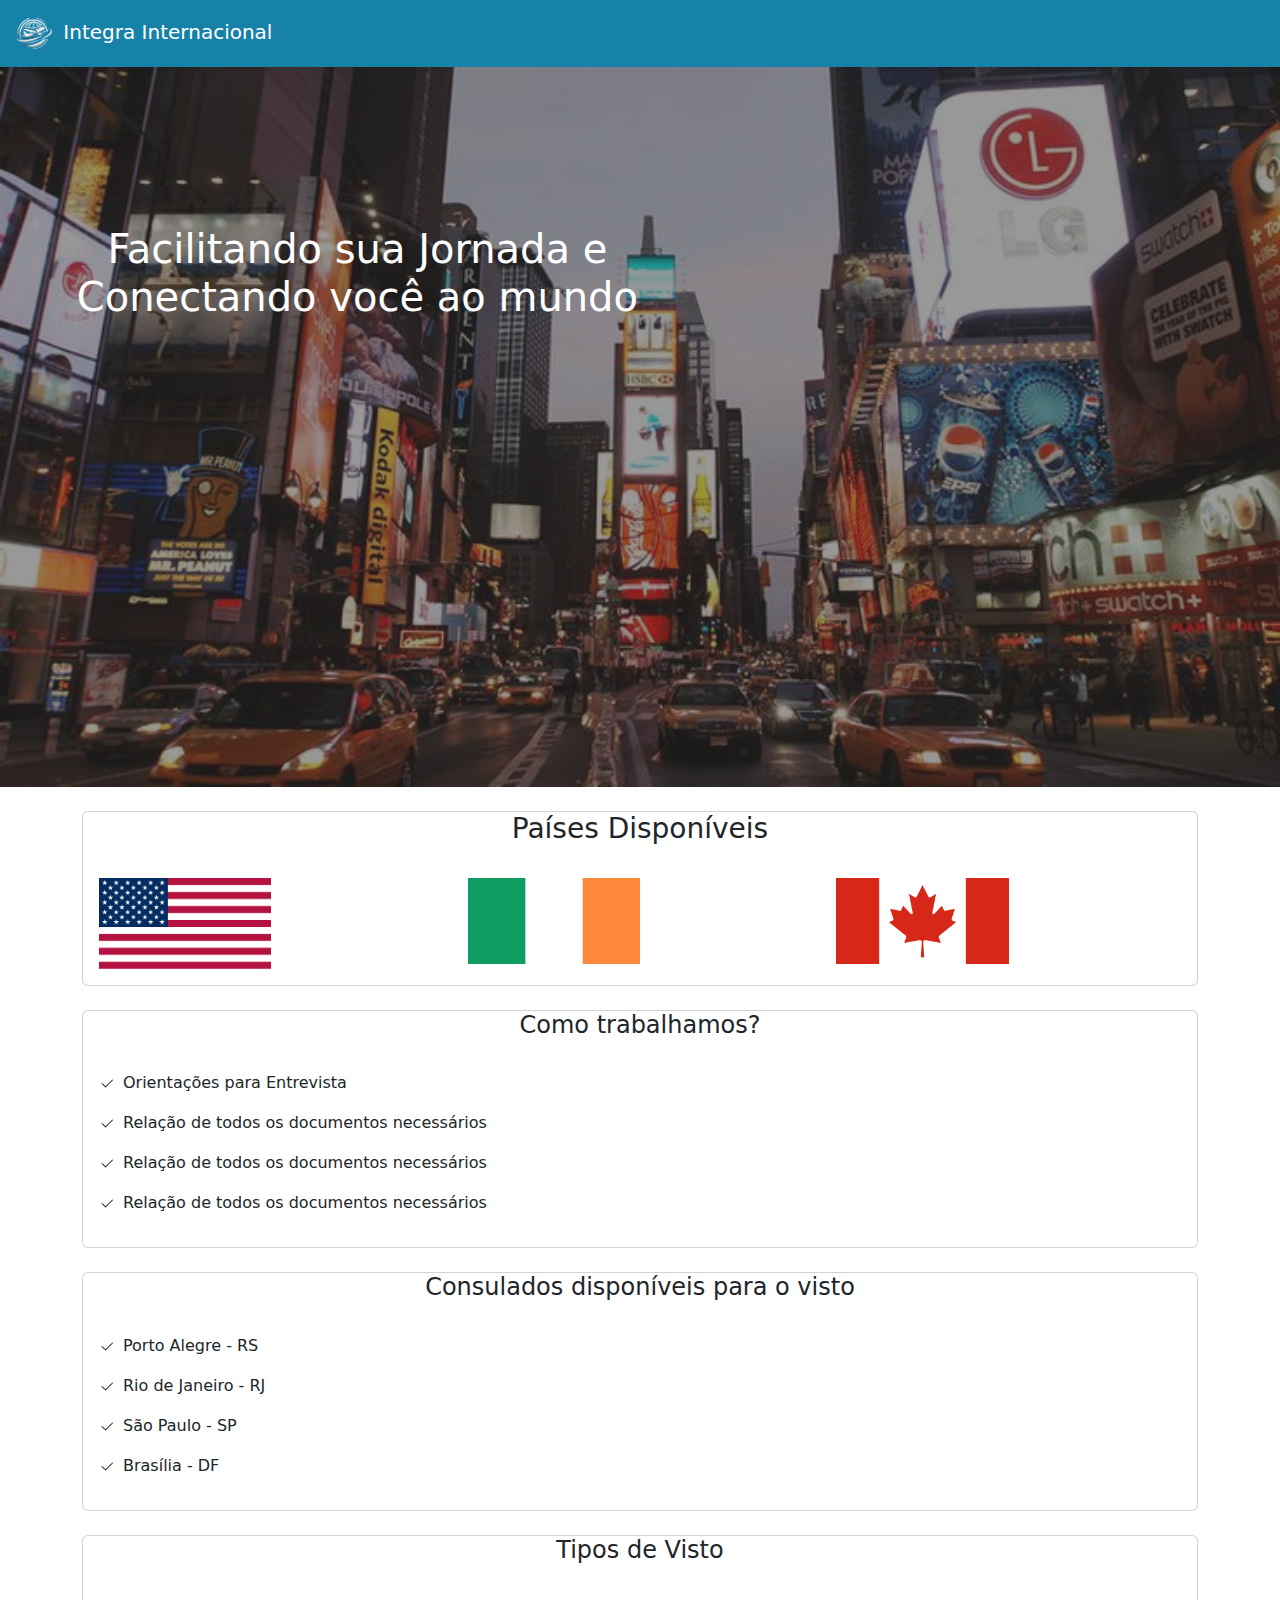
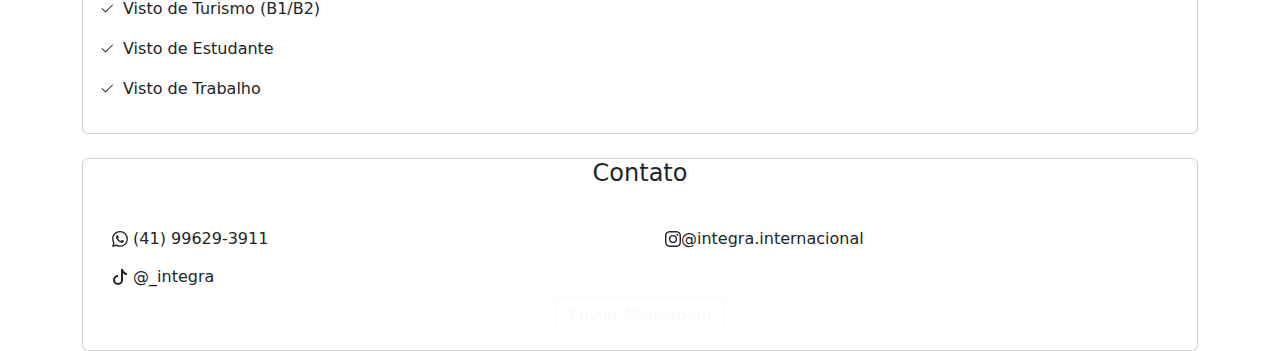
<file: index.html>
<!DOCTYPE html>
<html lang="en">

<head>
    <meta charset="UTF-8">
    <meta name="viewport" content="width=device-width, initial-scale=1.0">
    <title>Integra Internacional</title>
    <link rel="icon" href="../images/branca.png">
    <link rel="stylesheet" href="style/style.css">
    <meta charset="UTF-8">
    <link href="https://cdn.jsdelivr.net/npm/bootstrap@5.3.3/dist/css/bootstrap.min.css" rel="stylesheet"
        integrity="sha384-QWTKZyjpPEjISv5WaRU9OFeRpok6YctnYmDr5pNlyT2bRjXh0JMhjY6hW+ALEwIH" crossorigin="anonymous">
    <script src="https://cdn.jsdelivr.net/npm/bootstrap@5.3.3/dist/js/bootstrap.bundle.min.js"
        integrity="sha384-YvpcrYf0tY3lHB60NNkmXc5s9fDVZLESaAA55NDzOxhy9GkcIdslK1eN7N6jIeHz"
        crossorigin="anonymous"></script>
</head>

<header>
    <nav class="navbar navbar-expand-lg" style="background-color: #1782a8;">
        <div class="container-fluid">
            <a class="navbar-brand" href="../index.html" style="color: white;">
                <img src="images/branca com azul.png" alt="Logo" width="45" class="d-inline-block align-text-center">
                Integra Internacional
            </a>
            
        </div>
    </nav>
</header>

<body>
    <div class="home">
        <div class="img-wrapper">
            <img src="images/Times Square- just part of the NYC trip.jpeg" alt="">
            <div class="texto-home">
                    <h1 class="text-center" style="color: white ;">Facilitando sua Jornada e <br> Conectando você ao mundo</h1>
            </div>
        </div>
    </div>
    <br>

    <div class="container">

        <div class="card">
            <div class="card-title">
                <h3 class="text-center">Países Disponíveis</h3>
            </div>
            <div class="card-body">
                <div class="row">
                    <div class="col">
                        <img src="images/bandeira eua.png" width="50%" alt="">
                    </div>
                    <div class="col">
                        <img src="images/irlanda.png" width="50%" alt="">
                    </div>
                    <div class="col">
                        <img src="images/bandeira canada.png" width="50%" alt="">
                    </div>
                </div>
            </div>
        </div>
        <br>

        <div class="card">
            <div class="card-title">
                <h4 class="text-center">Como trabalhamos?</h4>
            </div>
            <div class="card-body">
                <p> <svg xmlns="http://www.w3.org/2000/svg" width="16" height="16" fill="currentColor"
                        class="bi bi-check2" viewBox="0 0 16 16">
                        <path
                            d="M13.854 3.646a.5.5 0 0 1 0 .708l-7 7a.5.5 0 0 1-.708 0l-3.5-3.5a.5.5 0 1 1 .708-.708L6.5 10.293l6.646-6.647a.5.5 0 0 1 .708 0" />
                    </svg>&ensp;Orientações para Entrevista</p>
                <p> <svg xmlns="http://www.w3.org/2000/svg" width="16" height="16" fill="currentColor"
                        class="bi bi-check2" viewBox="0 0 16 16">
                        <path
                            d="M13.854 3.646a.5.5 0 0 1 0 .708l-7 7a.5.5 0 0 1-.708 0l-3.5-3.5a.5.5 0 1 1 .708-.708L6.5 10.293l6.646-6.647a.5.5 0 0 1 .708 0" />
                    </svg>&ensp;Relação de todos os documentos necessários</p>
                <p> <svg xmlns="http://www.w3.org/2000/svg" width="16" height="16" fill="currentColor"
                        class="bi bi-check2" viewBox="0 0 16 16">
                        <path
                            d="M13.854 3.646a.5.5 0 0 1 0 .708l-7 7a.5.5 0 0 1-.708 0l-3.5-3.5a.5.5 0 1 1 .708-.708L6.5 10.293l6.646-6.647a.5.5 0 0 1 .708 0" />
                    </svg>&ensp;Relação de todos os documentos necessários</p>
                <p> <svg xmlns="http://www.w3.org/2000/svg" width="16" height="16" fill="currentColor"
                        class="bi bi-check2" viewBox="0 0 16 16">
                        <path
                            d="M13.854 3.646a.5.5 0 0 1 0 .708l-7 7a.5.5 0 0 1-.708 0l-3.5-3.5a.5.5 0 1 1 .708-.708L6.5 10.293l6.646-6.647a.5.5 0 0 1 .708 0" />
                    </svg>&ensp;Relação de todos os documentos necessários</p>
            </div>
        </div><br>

        <div class="card">
            <div class="card-title">
                <h4 class="text-center">Consulados disponíveis para o visto</h4>
            </div>
            <div class="card-body">
                <p> <svg xmlns="http://www.w3.org/2000/svg" width="16" height="16" fill="currentColor"
                        class="bi bi-check2" viewBox="0 0 16 16">
                        <path
                            d="M13.854 3.646a.5.5 0 0 1 0 .708l-7 7a.5.5 0 0 1-.708 0l-3.5-3.5a.5.5 0 1 1 .708-.708L6.5 10.293l6.646-6.647a.5.5 0 0 1 .708 0" />
                    </svg>&ensp;Porto Alegre - RS</p>
                <p> <svg xmlns="http://www.w3.org/2000/svg" width="16" height="16" fill="currentColor"
                        class="bi bi-check2" viewBox="0 0 16 16">
                        <path
                            d="M13.854 3.646a.5.5 0 0 1 0 .708l-7 7a.5.5 0 0 1-.708 0l-3.5-3.5a.5.5 0 1 1 .708-.708L6.5 10.293l6.646-6.647a.5.5 0 0 1 .708 0" />
                    </svg>&ensp;Rio de Janeiro - RJ</p>
                <p> <svg xmlns="http://www.w3.org/2000/svg" width="16" height="16" fill="currentColor"
                        class="bi bi-check2" viewBox="0 0 16 16">
                        <path
                            d="M13.854 3.646a.5.5 0 0 1 0 .708l-7 7a.5.5 0 0 1-.708 0l-3.5-3.5a.5.5 0 1 1 .708-.708L6.5 10.293l6.646-6.647a.5.5 0 0 1 .708 0" />
                    </svg>&ensp;São Paulo - SP</p>
                <p> <svg xmlns="http://www.w3.org/2000/svg" width="16" height="16" fill="currentColor"
                        class="bi bi-check2" viewBox="0 0 16 16">
                        <path
                            d="M13.854 3.646a.5.5 0 0 1 0 .708l-7 7a.5.5 0 0 1-.708 0l-3.5-3.5a.5.5 0 1 1 .708-.708L6.5 10.293l6.646-6.647a.5.5 0 0 1 .708 0" />
                    </svg>&ensp;Brasília - DF</p>
            </div>
        </div><br>

        <div class="card">
            <div class="card-title">
                <h4 class="text-center">Tipos de Visto</h4>
            </div>
            <div class="card-body">
                <p> <svg xmlns="http://www.w3.org/2000/svg" width="16" height="16" fill="currentColor"
                        class="bi bi-check2" viewBox="0 0 16 16">
                        <path
                            d="M13.854 3.646a.5.5 0 0 1 0 .708l-7 7a.5.5 0 0 1-.708 0l-3.5-3.5a.5.5 0 1 1 .708-.708L6.5 10.293l6.646-6.647a.5.5 0 0 1 .708 0" />
                    </svg>&ensp;Visto de Turismo (B1/B2)</p>
                <p> <svg xmlns="http://www.w3.org/2000/svg" width="16" height="16" fill="currentColor"
                        class="bi bi-check2" viewBox="0 0 16 16">
                        <path
                            d="M13.854 3.646a.5.5 0 0 1 0 .708l-7 7a.5.5 0 0 1-.708 0l-3.5-3.5a.5.5 0 1 1 .708-.708L6.5 10.293l6.646-6.647a.5.5 0 0 1 .708 0" />
                    </svg>&ensp;Visto de Estudante</p>
                <p> <svg xmlns="http://www.w3.org/2000/svg" width="16" height="16" fill="currentColor"
                        class="bi bi-check2" viewBox="0 0 16 16">
                        <path
                            d="M13.854 3.646a.5.5 0 0 1 0 .708l-7 7a.5.5 0 0 1-.708 0l-3.5-3.5a.5.5 0 1 1 .708-.708L6.5 10.293l6.646-6.647a.5.5 0 0 1 .708 0" />
                    </svg>&ensp;Visto de Trabalho</p>
            </div>
        </div><br>

        <div class="card">
            <div class="card-title">
                <h4 class="text-center">Contato</h4>
            </div>
            <div class="card-body">
                <div class="row">
                    <div class="col">
                        <a href="https://wa.me/5541996293911?text=Ol%C3%A1%2C%20eu%20gostaria%20de%20conhecer%20mais%20sobre%20os%20planos%20da%20Integra!!"
                            class="btn"><svg xmlns="http://www.w3.org/2000/svg" width="16" height="16"
                                fill="currentColor" class="bi bi-whatsapp" viewBox="0 0 16 16">
                                <path
                                    d="M13.601 2.326A7.85 7.85 0 0 0 7.994 0C3.627 0 .068 3.558.064 7.926c0 1.399.366 2.76 1.057 3.965L0 16l4.204-1.102a7.9 7.9 0 0 0 3.79.965h.004c4.368 0 7.926-3.558 7.93-7.93A7.9 7.9 0 0 0 13.6 2.326zM7.994 14.521a6.6 6.6 0 0 1-3.356-.92l-.24-.144-2.494.654.666-2.433-.156-.251a6.56 6.56 0 0 1-1.007-3.505c0-3.626 2.957-6.584 6.591-6.584a6.56 6.56 0 0 1 4.66 1.931 6.56 6.56 0 0 1 1.928 4.66c-.004 3.639-2.961 6.592-6.592 6.592m3.615-4.934c-.197-.099-1.17-.578-1.353-.646-.182-.065-.315-.099-.445.099-.133.197-.513.646-.627.775-.114.133-.232.148-.43.05-.197-.1-.836-.308-1.592-.985-.59-.525-.985-1.175-1.103-1.372-.114-.198-.011-.304.088-.403.087-.088.197-.232.296-.346.1-.114.133-.198.198-.33.065-.134.034-.248-.015-.347-.05-.099-.445-1.076-.612-1.47-.16-.389-.323-.335-.445-.34-.114-.007-.247-.007-.38-.007a.73.73 0 0 0-.529.247c-.182.198-.691.677-.691 1.654s.71 1.916.81 2.049c.098.133 1.394 2.132 3.383 2.992.47.205.84.326 1.129.418.475.152.904.129 1.246.08.38-.058 1.171-.48 1.338-.943.164-.464.164-.86.114-.943-.049-.084-.182-.133-.38-.232" />
                            </svg> (41) 99629-3911</a>
                    </div>
                    <div class="col">
                        <a href="https://www.instagram.com/integra.internacional/" class="btn"><svg xmlns="http://www.w3.org/2000/svg" width="16" height="16"
                                fill="currentColor" class="bi bi-instagram" viewBox="0 0 16 16">
                                <path
                                    d="M8 0C5.829 0 5.556.01 4.703.048 3.85.088 3.269.222 2.76.42a3.9 3.9 0 0 0-1.417.923A3.9 3.9 0 0 0 .42 2.76C.222 3.268.087 3.85.048 4.7.01 5.555 0 5.827 0 8.001c0 2.172.01 2.444.048 3.297.04.852.174 1.433.372 1.942.205.526.478.972.923 1.417.444.445.89.719 1.416.923.51.198 1.09.333 1.942.372C5.555 15.99 5.827 16 8 16s2.444-.01 3.298-.048c.851-.04 1.434-.174 1.943-.372a3.9 3.9 0 0 0 1.416-.923c.445-.445.718-.891.923-1.417.197-.509.332-1.09.372-1.942C15.99 10.445 16 10.173 16 8s-.01-2.445-.048-3.299c-.04-.851-.175-1.433-.372-1.941a3.9 3.9 0 0 0-.923-1.417A3.9 3.9 0 0 0 13.24.42c-.51-.198-1.092-.333-1.943-.372C10.443.01 10.172 0 7.998 0zm-.717 1.442h.718c2.136 0 2.389.007 3.232.046.78.035 1.204.166 1.486.275.373.145.64.319.92.599s.453.546.598.92c.11.281.24.705.275 1.485.039.843.047 1.096.047 3.231s-.008 2.389-.047 3.232c-.035.78-.166 1.203-.275 1.485a2.5 2.5 0 0 1-.599.919c-.28.28-.546.453-.92.598-.28.11-.704.24-1.485.276-.843.038-1.096.047-3.232.047s-2.39-.009-3.233-.047c-.78-.036-1.203-.166-1.485-.276a2.5 2.5 0 0 1-.92-.598 2.5 2.5 0 0 1-.6-.92c-.109-.281-.24-.705-.275-1.485-.038-.843-.046-1.096-.046-3.233s.008-2.388.046-3.231c.036-.78.166-1.204.276-1.486.145-.373.319-.64.599-.92s.546-.453.92-.598c.282-.11.705-.24 1.485-.276.738-.034 1.024-.044 2.515-.045zm4.988 1.328a.96.96 0 1 0 0 1.92.96.96 0 0 0 0-1.92m-4.27 1.122a4.109 4.109 0 1 0 0 8.217 4.109 4.109 0 0 0 0-8.217m0 1.441a2.667 2.667 0 1 1 0 5.334 2.667 2.667 0 0 1 0-5.334" />
                            </svg>@integra.internacional</a>
                    </div>
                </div>
                <div class="row">
                    <div class="col">
                        <a href="https://www.tiktok.com/@_integra" class="btn"><svg xmlns="http://www.w3.org/2000/svg" width="16" height="16"
                                fill="currentColor" class="bi bi-tiktok" viewBox="0 0 16 16">
                                <path
                                    d="M9 0h1.98c.144.715.54 1.617 1.235 2.512C12.895 3.389 13.797 4 15 4v2c-1.753 0-3.07-.814-4-1.829V11a5 5 0 1 1-5-5v2a3 3 0 1 0 3 3z" />
                            </svg> @_integra</a>
                    </div>
                </div>
                <center><a href="" class="btn btn-outline-light">Enviar Mensagem</a></center>

            </div>
        </div>

    </div>
</body>

</html>
</file>
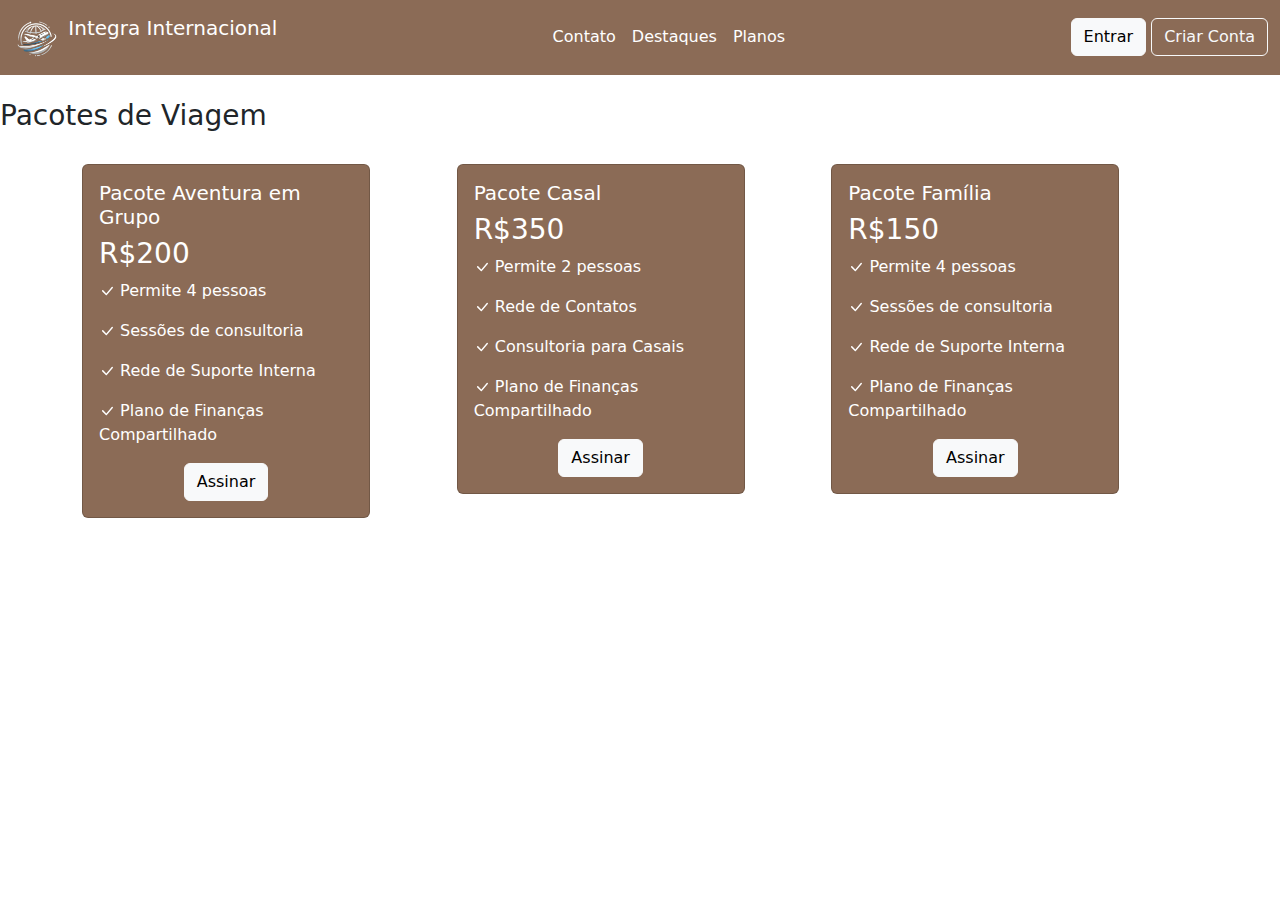
<file: subpages/planos.html>
<!DOCTYPE html>
<html lang="en">

<head>
    <meta charset="UTF-8">
    <meta name="viewport" content="width=device-width, initial-scale=1.0">
    <title>Integra Internacional</title>
    <link rel="icon" href="../images/branca.png">
    <meta charset="UTF-8">
    <link href="https://cdn.jsdelivr.net/npm/bootstrap@5.3.3/dist/css/bootstrap.min.css" rel="stylesheet"
        integrity="sha384-QWTKZyjpPEjISv5WaRU9OFeRpok6YctnYmDr5pNlyT2bRjXh0JMhjY6hW+ALEwIH" crossorigin="anonymous">
    <script src="https://cdn.jsdelivr.net/npm/bootstrap@5.3.3/dist/js/bootstrap.bundle.min.js"
        integrity="sha384-YvpcrYf0tY3lHB60NNkmXc5s9fDVZLESaAA55NDzOxhy9GkcIdslK1eN7N6jIeHz"
        crossorigin="anonymous"></script>
</head>

<body>
    <!-- NAVBAR -->
    <header>
        <nav class="navbar navbar-expand-lg" style="background-color: #8B6B56;">
            <div class="container-fluid">
                <a class="navbar-brand" href="../index.html" style="color: white;">
                    <img src="../images/branca com azul.png" alt="Logo" width="50"
                        class="d-inline-block align-text-top">
                    Integra Internacional
                </a>
                <div class="collapse navbar-collapse" id="navbarNav" style="margin-left: 20%;">
                    <ul class="navbar-nav">
                        <li class="nav-item">
                            <a class="nav-link active" aria-current="page" href="#" style="color: white;">Contato</a>
                        </li>
                        <li class="nav-item">
                            <a class="nav-link" href="#" style="color: white;">Destaques</a>
                        </li>
                        <li class="nav-item">
                            <a class="nav-link" href="#" style="color: white;">Planos</a>
                        </li>
                    </ul>
                </div>
                <span class="navbar-text">
                    <button type="button" class="btn btn-light">Entrar</button>
                    <button type="button" class="btn btn-outline-light">Criar Conta</button>
                </span>
            </div>
        </nav>
    </header>
    <br>

    <h3 class="text-start">Pacotes de Viagem</h3>
    <br>
    <div class="container">
        <div class="row row-cols-1 row-cols-md-3 g-2">
            <div class="col">
                <div class="card" style="width: 18rem; background-color: #8B6B56; color: white;">
                    <div class="card-body">
                        <h5 class="card-title">Pacote Aventura em Grupo</h5>
                        <h3 class="card-title">R$200</h3>
                        <p class="card-text"><svg xmlns="http://www.w3.org/2000/svg" width="16" height="16"
                                fill="currentColor" class="bi bi-check-lg" viewBox="0 0 16 16">
                                <path
                                    d="M12.736 3.97a.733.733 0 0 1 1.047 0c.286.289.29.756.01 1.05L7.88 12.01a.733.733 0 0 1-1.065.02L3.217 8.384a.757.757 0 0 1 0-1.06.733.733 0 0 1 1.047 0l3.052 3.093 5.4-6.425z" />
                            </svg> Permite 4 pessoas</p>
                        <p class="card-text"><svg xmlns="http://www.w3.org/2000/svg" width="16" height="16"
                                fill="currentColor" class="bi bi-check-lg" viewBox="0 0 16 16">
                                <path
                                    d="M12.736 3.97a.733.733 0 0 1 1.047 0c.286.289.29.756.01 1.05L7.88 12.01a.733.733 0 0 1-1.065.02L3.217 8.384a.757.757 0 0 1 0-1.06.733.733 0 0 1 1.047 0l3.052 3.093 5.4-6.425z" />
                            </svg> Sessões de consultoria </p>
                        <p class="card-text"><svg xmlns="http://www.w3.org/2000/svg" width="16" height="16"
                                fill="currentColor" class="bi bi-check-lg" viewBox="0 0 16 16">
                                <path
                                    d="M12.736 3.97a.733.733 0 0 1 1.047 0c.286.289.29.756.01 1.05L7.88 12.01a.733.733 0 0 1-1.065.02L3.217 8.384a.757.757 0 0 1 0-1.06.733.733 0 0 1 1.047 0l3.052 3.093 5.4-6.425z" />
                            </svg> Rede de Suporte Interna</p>
                        <p class="card-text"><svg xmlns="http://www.w3.org/2000/svg" width="16" height="16"
                                fill="currentColor" class="bi bi-check-lg" viewBox="0 0 16 16">
                                <path
                                    d="M12.736 3.97a.733.733 0 0 1 1.047 0c.286.289.29.756.01 1.05L7.88 12.01a.733.733 0 0 1-1.065.02L3.217 8.384a.757.757 0 0 1 0-1.06.733.733 0 0 1 1.047 0l3.052 3.093 5.4-6.425z" />
                            </svg> Plano de Finanças Compartilhado</p>
                        <center>
                            <a href="#" class="btn btn-light">Assinar</a>
                        </center>
                    </div>
                </div>
            </div>
            <div class="col">
                <div class="card" style="width: 18rem; background-color: #8B6B56; color: white;">
                    <div class="card-body">
                        <h5 class="card-title">Pacote Casal</h5>
                        <h3 class="card-title">R$350</h3>
                        <p class="card-text"><svg xmlns="http://www.w3.org/2000/svg" width="16" height="16"
                                fill="currentColor" class="bi bi-check-lg" viewBox="0 0 16 16">
                                <path
                                    d="M12.736 3.97a.733.733 0 0 1 1.047 0c.286.289.29.756.01 1.05L7.88 12.01a.733.733 0 0 1-1.065.02L3.217 8.384a.757.757 0 0 1 0-1.06.733.733 0 0 1 1.047 0l3.052 3.093 5.4-6.425z" />
                            </svg> Permite 2 pessoas</p>
                        <p class="card-text"><svg xmlns="http://www.w3.org/2000/svg" width="16" height="16"
                                fill="currentColor" class="bi bi-check-lg" viewBox="0 0 16 16">
                                <path
                                    d="M12.736 3.97a.733.733 0 0 1 1.047 0c.286.289.29.756.01 1.05L7.88 12.01a.733.733 0 0 1-1.065.02L3.217 8.384a.757.757 0 0 1 0-1.06.733.733 0 0 1 1.047 0l3.052 3.093 5.4-6.425z" />
                            </svg> Rede de Contatos </p>
                        <p class="card-text"><svg xmlns="http://www.w3.org/2000/svg" width="16" height="16"
                                fill="currentColor" class="bi bi-check-lg" viewBox="0 0 16 16">
                                <path
                                    d="M12.736 3.97a.733.733 0 0 1 1.047 0c.286.289.29.756.01 1.05L7.88 12.01a.733.733 0 0 1-1.065.02L3.217 8.384a.757.757 0 0 1 0-1.06.733.733 0 0 1 1.047 0l3.052 3.093 5.4-6.425z" />
                            </svg> Consultoria para Casais</p>
                        <p class="card-text"><svg xmlns="http://www.w3.org/2000/svg" width="16" height="16"
                                fill="currentColor" class="bi bi-check-lg" viewBox="0 0 16 16">
                                <path
                                    d="M12.736 3.97a.733.733 0 0 1 1.047 0c.286.289.29.756.01 1.05L7.88 12.01a.733.733 0 0 1-1.065.02L3.217 8.384a.757.757 0 0 1 0-1.06.733.733 0 0 1 1.047 0l3.052 3.093 5.4-6.425z" />
                            </svg> Plano de Finanças Compartilhado</p>
                        <center>
                            <a href="#" class="btn btn-light">Assinar</a>
                        </center>
                    </div>
                </div>
            </div>
            <div class="col">
                <div class="card" style="width: 18rem; background-color: #8B6B56; color: white;">
                    <div class="card-body">
                        <h5 class="card-title">Pacote Família</h5>
                        <h3 class="card-title">R$150</h3>
                        <p class="card-text"><svg xmlns="http://www.w3.org/2000/svg" width="16" height="16"
                                fill="currentColor" class="bi bi-check-lg" viewBox="0 0 16 16">
                                <path
                                    d="M12.736 3.97a.733.733 0 0 1 1.047 0c.286.289.29.756.01 1.05L7.88 12.01a.733.733 0 0 1-1.065.02L3.217 8.384a.757.757 0 0 1 0-1.06.733.733 0 0 1 1.047 0l3.052 3.093 5.4-6.425z" />
                            </svg> Permite 4 pessoas</p>
                        <p class="card-text"><svg xmlns="http://www.w3.org/2000/svg" width="16" height="16"
                                fill="currentColor" class="bi bi-check-lg" viewBox="0 0 16 16">
                                <path
                                    d="M12.736 3.97a.733.733 0 0 1 1.047 0c.286.289.29.756.01 1.05L7.88 12.01a.733.733 0 0 1-1.065.02L3.217 8.384a.757.757 0 0 1 0-1.06.733.733 0 0 1 1.047 0l3.052 3.093 5.4-6.425z" />
                            </svg> Sessões de consultoria </p>
                        <p class="card-text"><svg xmlns="http://www.w3.org/2000/svg" width="16" height="16"
                                fill="currentColor" class="bi bi-check-lg" viewBox="0 0 16 16">
                                <path
                                    d="M12.736 3.97a.733.733 0 0 1 1.047 0c.286.289.29.756.01 1.05L7.88 12.01a.733.733 0 0 1-1.065.02L3.217 8.384a.757.757 0 0 1 0-1.06.733.733 0 0 1 1.047 0l3.052 3.093 5.4-6.425z" />
                            </svg> Rede de Suporte Interna</p>
                        <p class="card-text"><svg xmlns="http://www.w3.org/2000/svg" width="16" height="16"
                                fill="currentColor" class="bi bi-check-lg" viewBox="0 0 16 16">
                                <path
                                    d="M12.736 3.97a.733.733 0 0 1 1.047 0c.286.289.29.756.01 1.05L7.88 12.01a.733.733 0 0 1-1.065.02L3.217 8.384a.757.757 0 0 1 0-1.06.733.733 0 0 1 1.047 0l3.052 3.093 5.4-6.425z" />
                            </svg> Plano de Finanças Compartilhado</p>
                        <center>
                            <a href="#" class="btn btn-light">Assinar</a>
                        </center>
                    </div>
                </div>
            </div>
        </div>
    </div>
</body>


</html>
</file>
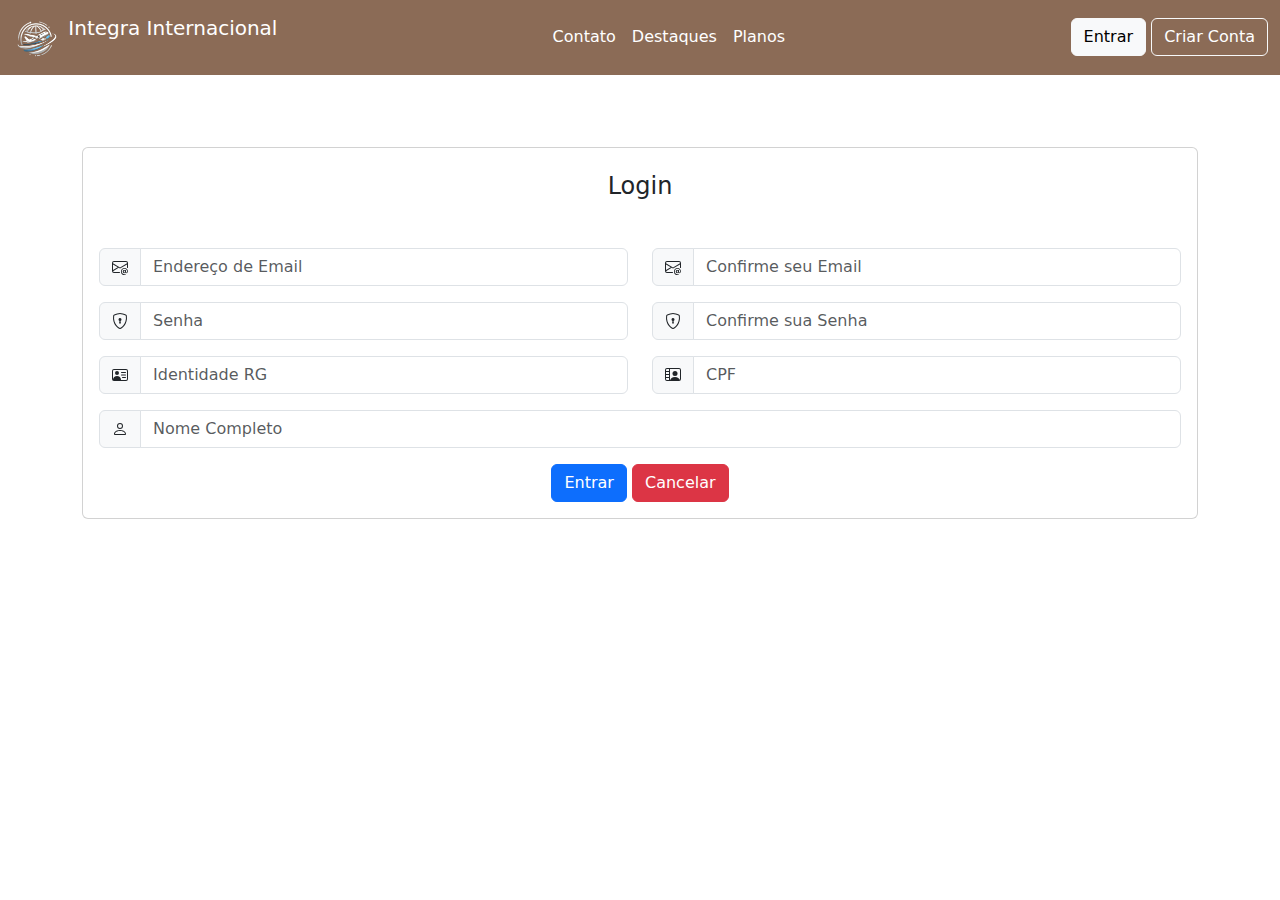
<file: subpages/register.html>
<!DOCTYPE html>
<html lang="en">

<head>
    <meta charset="UTF-8">
    <meta name="viewport" content="width=device-width, initial-scale=1.0">
    <title>Integra Internacional</title>
    <link rel="icon" href="../images/branca.png">
    <meta charset="UTF-8">
    <link href="https://cdn.jsdelivr.net/npm/bootstrap@5.3.3/dist/css/bootstrap.min.css" rel="stylesheet"
        integrity="sha384-QWTKZyjpPEjISv5WaRU9OFeRpok6YctnYmDr5pNlyT2bRjXh0JMhjY6hW+ALEwIH" crossorigin="anonymous">
    <script src="https://cdn.jsdelivr.net/npm/bootstrap@5.3.3/dist/js/bootstrap.bundle.min.js"
        integrity="sha384-YvpcrYf0tY3lHB60NNkmXc5s9fDVZLESaAA55NDzOxhy9GkcIdslK1eN7N6jIeHz"
        crossorigin="anonymous"></script>
</head>

<body>
    <!-- NAVBAR -->
    <header>
        <nav class="navbar navbar-expand-lg" style="background-color: #8B6B56;">
            <div class="container-fluid">
                <a class="navbar-brand" href="../index.html" style="color: white;">
                    <img src="../images/branca com azul.png" alt="Logo" width="50"
                        class="d-inline-block align-text-top">
                    Integra Internacional
                </a>
                <div class="collapse navbar-collapse" id="navbarNav" style="margin-left: 20%;">
                    <ul class="navbar-nav">
                        <li class="nav-item">
                            <a class="nav-link active" aria-current="page" href="#" style="color: white;">Contato</a>
                        </li>
                        <li class="nav-item">
                            <a class="nav-link" href="#" style="color: white;">Destaques</a>
                        </li>
                        <li class="nav-item">
                            <a class="nav-link" href="planos.html" style="color: white;">Planos</a>
                        </li>
                    </ul>
                </div>
                <span class="navbar-text">
                    <a href="login.html" class="btn btn-light">Entrar</a>
                    <a href="register.html" class="btn btn-outline-light" style="color: white;">Criar Conta</a>
                </span>
            </div>
        </nav>
    </header>
    <br>
    <br>
    <br>

    <div class="container">
        <div class="card">
            <br>
            <h4 class="text-center">Login</h4>
            <br>
            <div class="card-body">
                <div class="row">
                    <div class="col">
                        <div class="input-group mb-3">
                            <span class="input-group-text" id="basic-addon1"><svg xmlns="http://www.w3.org/2000/svg"
                                    width="16" height="16" fill="currentColor" class="bi bi-envelope-at"
                                    viewBox="0 0 16 16">
                                    <path
                                        d="M2 2a2 2 0 0 0-2 2v8.01A2 2 0 0 0 2 14h5.5a.5.5 0 0 0 0-1H2a1 1 0 0 1-.966-.741l5.64-3.471L8 9.583l7-4.2V8.5a.5.5 0 0 0 1 0V4a2 2 0 0 0-2-2zm3.708 6.208L1 11.105V5.383zM1 4.217V4a1 1 0 0 1 1-1h12a1 1 0 0 1 1 1v.217l-7 4.2z" />
                                    <path
                                        d="M14.247 14.269c1.01 0 1.587-.857 1.587-2.025v-.21C15.834 10.43 14.64 9 12.52 9h-.035C10.42 9 9 10.36 9 12.432v.214C9 14.82 10.438 16 12.358 16h.044c.594 0 1.018-.074 1.237-.175v-.73c-.245.11-.673.18-1.18.18h-.044c-1.334 0-2.571-.788-2.571-2.655v-.157c0-1.657 1.058-2.724 2.64-2.724h.04c1.535 0 2.484 1.05 2.484 2.326v.118c0 .975-.324 1.39-.639 1.39-.232 0-.41-.148-.41-.42v-2.19h-.906v.569h-.03c-.084-.298-.368-.63-.954-.63-.778 0-1.259.555-1.259 1.4v.528c0 .892.49 1.434 1.26 1.434.471 0 .896-.227 1.014-.643h.043c.118.42.617.648 1.12.648m-2.453-1.588v-.227c0-.546.227-.791.573-.791.297 0 .572.192.572.708v.367c0 .573-.253.744-.564.744-.354 0-.581-.215-.581-.8Z" />
                                </svg></span>
                            <input type="text" class="form-control" placeholder="Endereço de Email"
                                aria-label="Usuário ou email" aria-describedby="basic-addon1">
                        </div>
                    </div>
                    <div class="col">
                        <div class="input-group mb-3">
                            <span class="input-group-text" id="basic-addon1"><svg xmlns="http://www.w3.org/2000/svg"
                                    width="16" height="16" fill="currentColor" class="bi bi-envelope-at"
                                    viewBox="0 0 16 16">
                                    <path
                                        d="M2 2a2 2 0 0 0-2 2v8.01A2 2 0 0 0 2 14h5.5a.5.5 0 0 0 0-1H2a1 1 0 0 1-.966-.741l5.64-3.471L8 9.583l7-4.2V8.5a.5.5 0 0 0 1 0V4a2 2 0 0 0-2-2zm3.708 6.208L1 11.105V5.383zM1 4.217V4a1 1 0 0 1 1-1h12a1 1 0 0 1 1 1v.217l-7 4.2z" />
                                    <path
                                        d="M14.247 14.269c1.01 0 1.587-.857 1.587-2.025v-.21C15.834 10.43 14.64 9 12.52 9h-.035C10.42 9 9 10.36 9 12.432v.214C9 14.82 10.438 16 12.358 16h.044c.594 0 1.018-.074 1.237-.175v-.73c-.245.11-.673.18-1.18.18h-.044c-1.334 0-2.571-.788-2.571-2.655v-.157c0-1.657 1.058-2.724 2.64-2.724h.04c1.535 0 2.484 1.05 2.484 2.326v.118c0 .975-.324 1.39-.639 1.39-.232 0-.41-.148-.41-.42v-2.19h-.906v.569h-.03c-.084-.298-.368-.63-.954-.63-.778 0-1.259.555-1.259 1.4v.528c0 .892.49 1.434 1.26 1.434.471 0 .896-.227 1.014-.643h.043c.118.42.617.648 1.12.648m-2.453-1.588v-.227c0-.546.227-.791.573-.791.297 0 .572.192.572.708v.367c0 .573-.253.744-.564.744-.354 0-.581-.215-.581-.8Z" />
                                </svg></span>
                            <input type="text" class="form-control" placeholder="Confirme seu Email"
                                aria-label="Usuário ou email" aria-describedby="basic-addon1">
                        </div>
                    </div>
                </div>
                <div class="row">
                    <div class="col">
                        <div class="input-group mb-3">
                            <span class="input-group-text" id="basic-addon1"><svg xmlns="http://www.w3.org/2000/svg"
                                    width="16" height="16" fill="currentColor" class="bi bi-shield-lock"
                                    viewBox="0 0 16 16">
                                    <path
                                        d="M5.338 1.59a61 61 0 0 0-2.837.856.48.48 0 0 0-.328.39c-.554 4.157.726 7.19 2.253 9.188a10.7 10.7 0 0 0 2.287 2.233c.346.244.652.42.893.533q.18.085.293.118a1 1 0 0 0 .101.025 1 1 0 0 0 .1-.025q.114-.034.294-.118c.24-.113.547-.29.893-.533a10.7 10.7 0 0 0 2.287-2.233c1.527-1.997 2.807-5.031 2.253-9.188a.48.48 0 0 0-.328-.39c-.651-.213-1.75-.56-2.837-.855C9.552 1.29 8.531 1.067 8 1.067c-.53 0-1.552.223-2.662.524zM5.072.56C6.157.265 7.31 0 8 0s1.843.265 2.928.56c1.11.3 2.229.655 2.887.87a1.54 1.54 0 0 1 1.044 1.262c.596 4.477-.787 7.795-2.465 9.99a11.8 11.8 0 0 1-2.517 2.453 7 7 0 0 1-1.048.625c-.28.132-.581.24-.829.24s-.548-.108-.829-.24a7 7 0 0 1-1.048-.625 11.8 11.8 0 0 1-2.517-2.453C1.928 10.487.545 7.169 1.141 2.692A1.54 1.54 0 0 1 2.185 1.43 63 63 0 0 1 5.072.56" />
                                    <path
                                        d="M9.5 6.5a1.5 1.5 0 0 1-1 1.415l.385 1.99a.5.5 0 0 1-.491.595h-.788a.5.5 0 0 1-.49-.595l.384-1.99a1.5 1.5 0 1 1 2-1.415" />
                                </svg></span>
                            <input type="password" class="form-control" placeholder="Senha" aria-label="Senha"
                                aria-describedby="basic-addon1">
                        </div>
                    </div>
                    <div class="col">
                        <div class="input-group mb-3">
                            <span class="input-group-text" id="basic-addon1"><svg xmlns="http://www.w3.org/2000/svg"
                                    width="16" height="16" fill="currentColor" class="bi bi-shield-lock"
                                    viewBox="0 0 16 16">
                                    <path
                                        d="M5.338 1.59a61 61 0 0 0-2.837.856.48.48 0 0 0-.328.39c-.554 4.157.726 7.19 2.253 9.188a10.7 10.7 0 0 0 2.287 2.233c.346.244.652.42.893.533q.18.085.293.118a1 1 0 0 0 .101.025 1 1 0 0 0 .1-.025q.114-.034.294-.118c.24-.113.547-.29.893-.533a10.7 10.7 0 0 0 2.287-2.233c1.527-1.997 2.807-5.031 2.253-9.188a.48.48 0 0 0-.328-.39c-.651-.213-1.75-.56-2.837-.855C9.552 1.29 8.531 1.067 8 1.067c-.53 0-1.552.223-2.662.524zM5.072.56C6.157.265 7.31 0 8 0s1.843.265 2.928.56c1.11.3 2.229.655 2.887.87a1.54 1.54 0 0 1 1.044 1.262c.596 4.477-.787 7.795-2.465 9.99a11.8 11.8 0 0 1-2.517 2.453 7 7 0 0 1-1.048.625c-.28.132-.581.24-.829.24s-.548-.108-.829-.24a7 7 0 0 1-1.048-.625 11.8 11.8 0 0 1-2.517-2.453C1.928 10.487.545 7.169 1.141 2.692A1.54 1.54 0 0 1 2.185 1.43 63 63 0 0 1 5.072.56" />
                                    <path
                                        d="M9.5 6.5a1.5 1.5 0 0 1-1 1.415l.385 1.99a.5.5 0 0 1-.491.595h-.788a.5.5 0 0 1-.49-.595l.384-1.99a1.5 1.5 0 1 1 2-1.415" />
                                </svg></span>
                            <input type="text" class="form-control" placeholder="Confirme sua Senha"
                                aria-label="Usuário ou email" aria-describedby="basic-addon1">
                        </div>
                    </div>
                </div>
                <div class="row">
                    <div class="col">
                        <div class="input-group mb-3">
                            <span class="input-group-text" id="basic-addon1"><svg xmlns="http://www.w3.org/2000/svg"
                                    width="16" height="16" fill="currentColor" class="bi bi-person-vcard"
                                    viewBox="0 0 16 16">
                                    <path
                                        d="M5 8a2 2 0 1 0 0-4 2 2 0 0 0 0 4m4-2.5a.5.5 0 0 1 .5-.5h4a.5.5 0 0 1 0 1h-4a.5.5 0 0 1-.5-.5M9 8a.5.5 0 0 1 .5-.5h4a.5.5 0 0 1 0 1h-4A.5.5 0 0 1 9 8m1 2.5a.5.5 0 0 1 .5-.5h3a.5.5 0 0 1 0 1h-3a.5.5 0 0 1-.5-.5" />
                                    <path
                                        d="M2 2a2 2 0 0 0-2 2v8a2 2 0 0 0 2 2h12a2 2 0 0 0 2-2V4a2 2 0 0 0-2-2zM1 4a1 1 0 0 1 1-1h12a1 1 0 0 1 1 1v8a1 1 0 0 1-1 1H8.96q.04-.245.04-.5C9 10.567 7.21 9 5 9c-2.086 0-3.8 1.398-3.984 3.181A1 1 0 0 1 1 12z" />
                                </svg></span>
                            <input type="number" class="form-control" placeholder="Identidade RG" aria-label="Senha"
                                aria-describedby="basic-addon1">
                        </div>
                    </div>
                    <div class="col">
                        <div class="input-group mb-3">
                            <span class="input-group-text" id="basic-addon1"><svg xmlns="http://www.w3.org/2000/svg"
                                    width="16" height="16" fill="currentColor" class="bi bi-person-video2"
                                    viewBox="0 0 16 16">
                                    <path d="M10 9.05a2.5 2.5 0 1 0 0-5 2.5 2.5 0 0 0 0 5" />
                                    <path
                                        d="M2 1a2 2 0 0 0-2 2v9a2 2 0 0 0 2 2h12a2 2 0 0 0 2-2V3a2 2 0 0 0-2-2zM1 3a1 1 0 0 1 1-1h2v2H1zm4 10V2h9a1 1 0 0 1 1 1v9c0 .285-.12.543-.31.725C14.15 11.494 12.822 10 10 10c-3.037 0-4.345 1.73-4.798 3zm-4-2h3v2H2a1 1 0 0 1-1-1zm3-1H1V8h3zm0-3H1V5h3z" />
                                </svg></span>
                            <input type="number" class="form-control" placeholder="CPF" aria-label="Usuário ou email"
                                aria-describedby="basic-addon1">
                        </div>
                    </div>
                </div>
                <div class="row">
                    <div class="col">
                        <div class="input-group mb-3">
                            <span class="input-group-text" id="basic-addon1"><svg xmlns="http://www.w3.org/2000/svg"
                                    width="16" height="16" fill="currentColor" class="bi bi-person" viewBox="0 0 16 16">
                                    <path
                                        d="M8 8a3 3 0 1 0 0-6 3 3 0 0 0 0 6m2-3a2 2 0 1 1-4 0 2 2 0 0 1 4 0m4 8c0 1-1 1-1 1H3s-1 0-1-1 1-4 6-4 6 3 6 4m-1-.004c-.001-.246-.154-.986-.832-1.664C11.516 10.68 10.289 10 8 10s-3.516.68-4.168 1.332c-.678.678-.83 1.418-.832 1.664z" />
                                </svg></span>
                            <input type="number" class="form-control" placeholder="Nome Completo"
                                aria-label="Usuário ou email" aria-describedby="basic-addon1">
                        </div>
                    </div>
                </div>
                <center>
                    <a href="../index.html" class="btn btn-primary">Entrar</a>
                    <a href="../index.html" class="btn btn-danger">Cancelar</a>
                </center>
            </div>
        </div>
    </div>
</body>

</html>
</file>
<file: style/style.css>
.img-wrapper {
    width: 100%;
    height: 100%;
    overflow: hidden;
    background-color: rgba(0, 0, 0, 0.8);
  }
  .img-wrapper img {
    width: 100%;
    height: 100%;
    object-fit: cover;
    opacity: 0.5;
  }
  .texto-home {
    position: absolute;
    top: 25%;
    left: 6%;
  }
</file>
